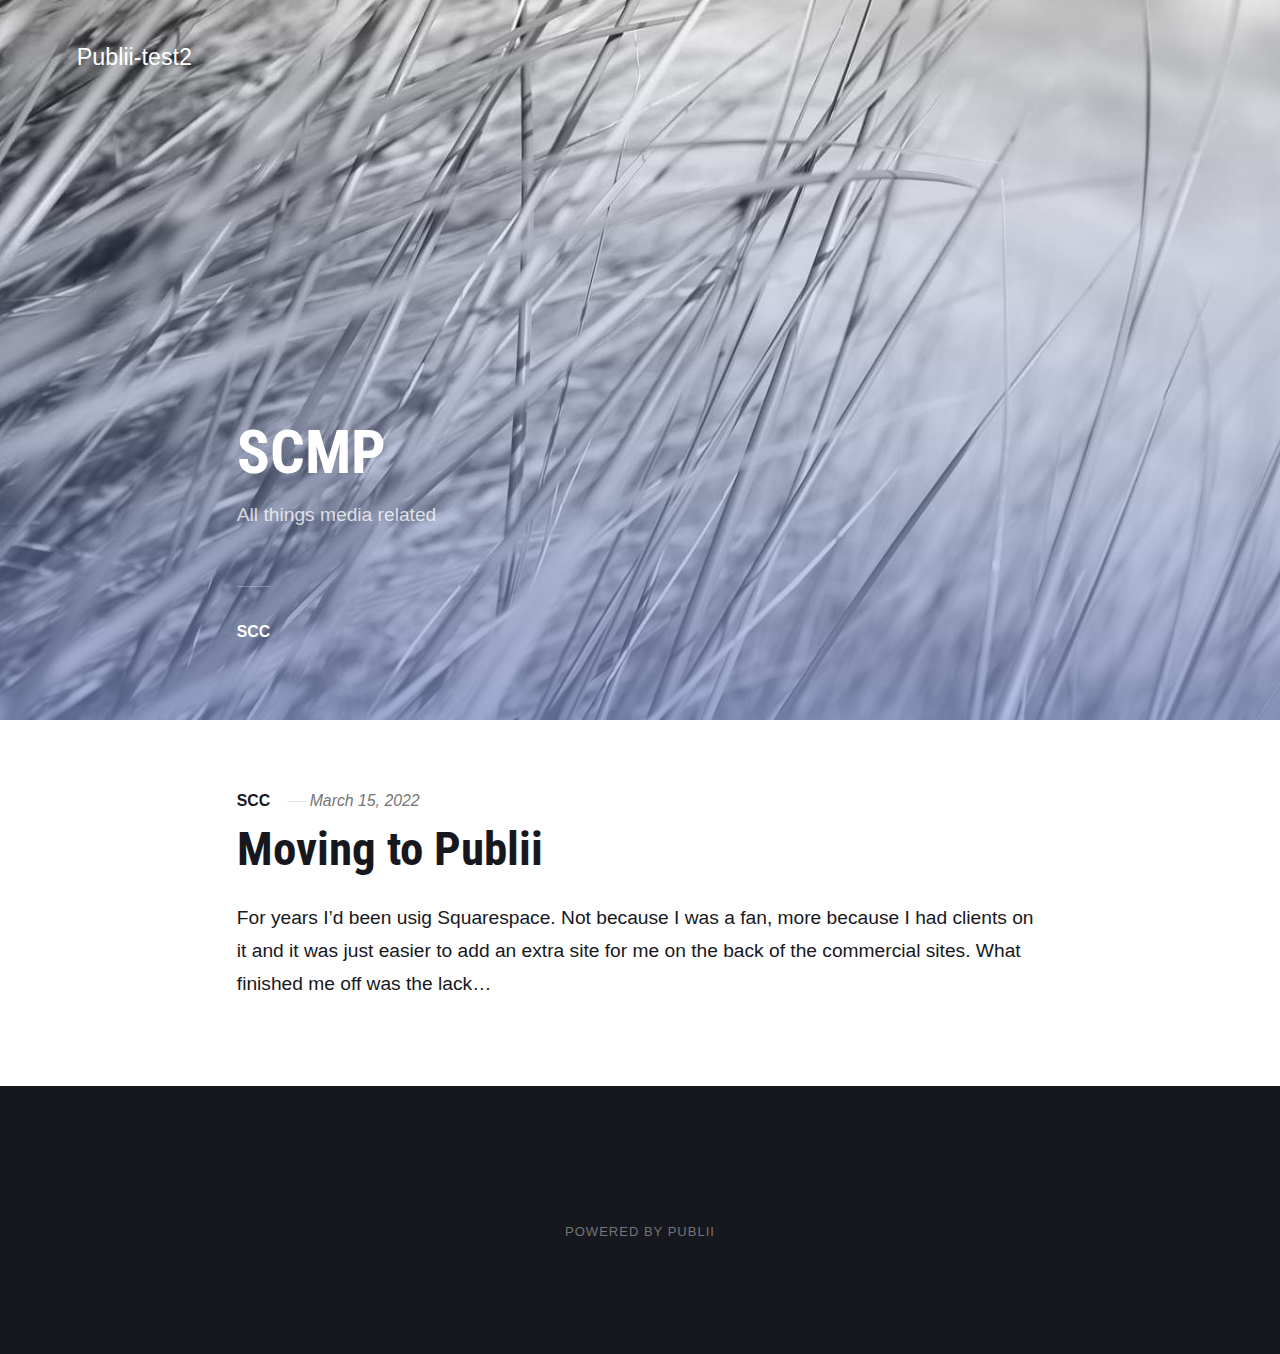
<file: index.html>
<!DOCTYPE html><html lang="en"><head><meta charset="utf-8"><meta http-equiv="X-UA-Compatible" content="IE=edge"><meta name="viewport" content="width=device-width,initial-scale=1"><title>Publii-test2</title><meta name="generator" content="Publii Open-Source CMS for Static Site"><link rel="canonical" href="https://simon-scmp.github.io/publii-test/"><link rel="alternate" type="application/atom+xml" href="https://simon-scmp.github.io/publii-test/feed.xml"><link rel="alternate" type="application/json" href="https://simon-scmp.github.io/publii-test/feed.json"><meta property="og:title" content="Publii-test2"><meta property="og:site_name" content="Publii-test2"><meta property="og:description" content=""><meta property="og:url" content="https://simon-scmp.github.io/publii-test/"><meta property="og:type" content="website"><link rel="preconnect" href="https://fonts.gstatic.com/" crossorigin><link href="https://fonts.googleapis.com/css?family=Roboto+Condensed:400,700&amp;subset=latin-ext&amp;display=swap" rel="stylesheet"><style>:root{--body-font:-apple-system,BlinkMacSystemFont,"Segoe UI",Roboto,Oxygen,Ubuntu,Cantarell,"Fira Sans","Droid Sans","Helvetica Neue",Arial,sans-serif,"Apple Color Emoji","Segoe UI Emoji","Segoe UI Symbol";--heading-font:'Roboto Condensed',sans-serif;--logo-font:'Roboto Condensed',sans-serif;--menu-font:-apple-system,BlinkMacSystemFont,"Segoe UI",Roboto,Oxygen,Ubuntu,Cantarell,"Fira Sans","Droid Sans","Helvetica Neue",Arial,sans-serif,"Apple Color Emoji","Segoe UI Emoji","Segoe UI Symbol"}</style><link rel="stylesheet" href="https://simon-scmp.github.io/publii-test/assets/css/style.css?v=6f6d88a4f6de44ab1338890a7633c37f"><script type="application/ld+json">{"@context":"http://schema.org","@type":"Organization","name":"Publii-test2","url":"https://simon-scmp.github.io/publii-test/"}</script></head><body><div class="site-container"><header class="top" id="js-header"><a class="logo" href="https://simon-scmp.github.io/publii-test/">Publii-test2</a></header><main><div class="hero"><figure class="hero__image hero__image--overlay"><img src="https://simon-scmp.github.io/publii-test/media/website/_DSF6625.jpg" srcset="https://simon-scmp.github.io/publii-test/media/website/responsive/_DSF6625-xs.jpg 300w, https://simon-scmp.github.io/publii-test/media/website/responsive/_DSF6625-sm.jpg 480w, https://simon-scmp.github.io/publii-test/media/website/responsive/_DSF6625-md.jpg 768w, https://simon-scmp.github.io/publii-test/media/website/responsive/_DSF6625-lg.jpg 1024w, https://simon-scmp.github.io/publii-test/media/website/responsive/_DSF6625-xl.jpg 1360w, https://simon-scmp.github.io/publii-test/media/website/responsive/_DSF6625-2xl.jpg 1600w" sizes="(max-width: 1600px) 100vw, 1600px" loading="eager" width="1600" height="1063" alt=""></figure><header class="hero__content"><div class="wrapper"><h1>SCMP</h1><p>All things media related</p><div class="post__meta post__meta--author"><a href="https://simon-scmp.github.io/publii-test/authors/scc/" class="feed__author invert">SCC</a></div></div></header></div><div class="feed"><article class="feed__item"><header class="wrapper"><div class="feed__meta"><a href="https://simon-scmp.github.io/publii-test/authors/scc/" class="feed__author invert">SCC</a> <time datetime="2022-03-15T17:20" class="feed__date">March 15, 2022</time></div><h2><a href="https://simon-scmp.github.io/publii-test/moving-to-publii.html" class="invert">Moving to Publii</a></h2></header><div class="wrapper"><p>For years I’d been usig Squarespace. Not because I was a fan, more because I had clients on it and it was just easier to add an extra site for me on the back of the commercial sites. What finished me off was the lack&hellip;</p></div></article></div></main><footer class="footer"><div class="footer__copyright"><p>Powered by Publii</p></div><button class="footer__bttop js-footer__bttop" aria-label="Back to top"><svg><title>Back to top</title><use xlink:href="https://simon-scmp.github.io/publii-test/assets/svg/svg-map.svg#toparrow"/></svg></button></footer></div><script>window.publiiThemeMenuConfig = {    
        mobileMenuMode: 'sidebar',
        animationSpeed: 300,
        submenuWidth: 'auto',
        doubleClickTime: 500,
        mobileMenuExpandableSubmenus: true, 
        relatedContainerForOverlayMenuSelector: '.top',
   };</script><script defer="defer" src="https://simon-scmp.github.io/publii-test/assets/js/scripts.min.js?v=48e9576b9741cf2a93ab25c5689c9f5d"></script><script>var images = document.querySelectorAll('img[loading]');

        for (var i = 0; i < images.length; i++) {
            if (images[i].complete) {
                images[i].classList.add('is-loaded');
            } else {
                images[i].addEventListener('load', function () {
                    this.classList.add('is-loaded');
                }, false);
            }
        }</script></body></html>
</file>
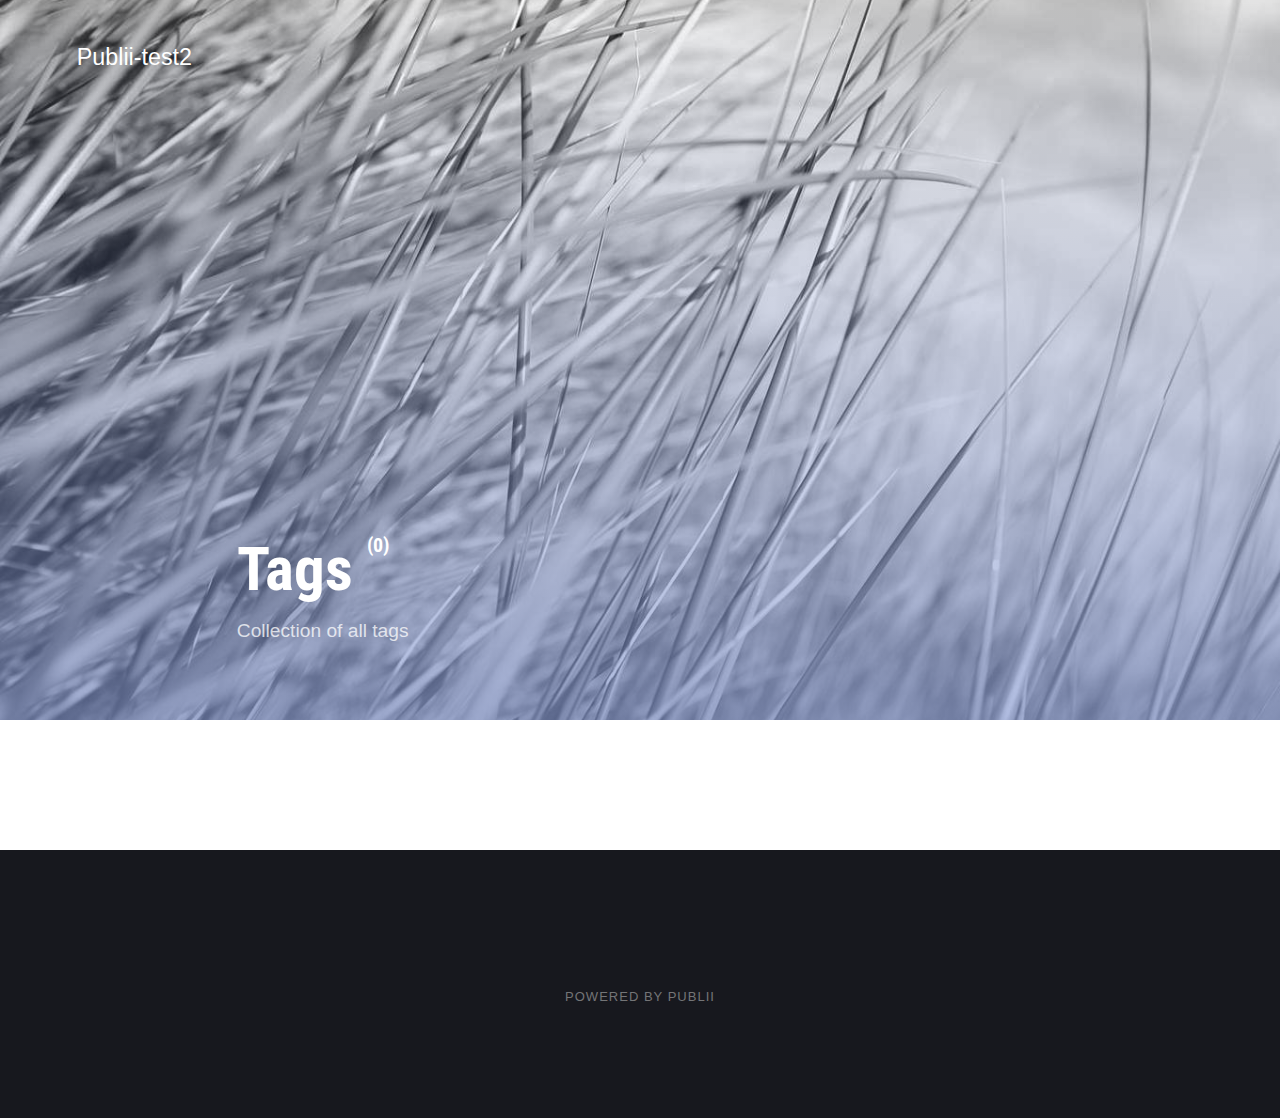
<file: tags/index.html>
<!DOCTYPE html><html lang="en"><head><meta charset="utf-8"><meta http-equiv="X-UA-Compatible" content="IE=edge"><meta name="viewport" content="width=device-width,initial-scale=1"><title>All tags - Publii-test2</title><meta name="robots" content="noindex, follow"><meta name="generator" content="Publii Open-Source CMS for Static Site"><link rel="alternate" type="application/atom+xml" href="https://simon-scmp.github.io/publii-test/feed.xml"><link rel="alternate" type="application/json" href="https://simon-scmp.github.io/publii-test/feed.json"><meta property="og:title" content="Publii-test2"><meta property="og:site_name" content="Publii-test2"><meta property="og:description" content=""><meta property="og:url" content="https://simon-scmp.github.io/publii-test/tags/"><meta property="og:type" content="website"><link rel="preconnect" href="https://fonts.gstatic.com/" crossorigin><link href="https://fonts.googleapis.com/css?family=Roboto+Condensed:400,700&amp;subset=latin-ext&amp;display=swap" rel="stylesheet"><style>:root{--body-font:-apple-system,BlinkMacSystemFont,"Segoe UI",Roboto,Oxygen,Ubuntu,Cantarell,"Fira Sans","Droid Sans","Helvetica Neue",Arial,sans-serif,"Apple Color Emoji","Segoe UI Emoji","Segoe UI Symbol";--heading-font:'Roboto Condensed',sans-serif;--logo-font:'Roboto Condensed',sans-serif;--menu-font:-apple-system,BlinkMacSystemFont,"Segoe UI",Roboto,Oxygen,Ubuntu,Cantarell,"Fira Sans","Droid Sans","Helvetica Neue",Arial,sans-serif,"Apple Color Emoji","Segoe UI Emoji","Segoe UI Symbol"}</style><link rel="stylesheet" href="https://simon-scmp.github.io/publii-test/assets/css/style.css?v=6f6d88a4f6de44ab1338890a7633c37f"><script type="application/ld+json">{"@context":"http://schema.org","@type":"Organization","name":"Publii-test2","url":"https://simon-scmp.github.io/publii-test/"}</script></head><body><div class="site-container"><header class="top" id="js-header"><a class="logo" href="https://simon-scmp.github.io/publii-test/">Publii-test2</a></header><main><div class="hero"><figure class="hero__image hero__image--overlay"><img src="https://simon-scmp.github.io/publii-test/media/website/_DSF6625.jpg" srcset="https://simon-scmp.github.io/publii-test/media/website/responsive/_DSF6625-xs.jpg 300w, https://simon-scmp.github.io/publii-test/media/website/responsive/_DSF6625-sm.jpg 480w, https://simon-scmp.github.io/publii-test/media/website/responsive/_DSF6625-md.jpg 768w, https://simon-scmp.github.io/publii-test/media/website/responsive/_DSF6625-lg.jpg 1024w, https://simon-scmp.github.io/publii-test/media/website/responsive/_DSF6625-xl.jpg 1360w, https://simon-scmp.github.io/publii-test/media/website/responsive/_DSF6625-2xl.jpg 1600w" sizes="(max-width: 1600px) 100vw, 1600px" loading="eager" width="1600" height="1063" alt=""></figure><header class="hero__content"><div class="wrapper"><h1>Tags <sup>(0)</sup></h1><p>Collection of all tags</p></div></header></div><div class="wrapper"><ul class="feed feed--grid"></ul></div></main><footer class="footer"><div class="footer__copyright"><p>Powered by Publii</p></div><button class="footer__bttop js-footer__bttop" aria-label="Back to top"><svg><title>Back to top</title><use xlink:href="https://simon-scmp.github.io/publii-test/assets/svg/svg-map.svg#toparrow"/></svg></button></footer></div><script>window.publiiThemeMenuConfig = {    
        mobileMenuMode: 'sidebar',
        animationSpeed: 300,
        submenuWidth: 'auto',
        doubleClickTime: 500,
        mobileMenuExpandableSubmenus: true, 
        relatedContainerForOverlayMenuSelector: '.top',
   };</script><script defer="defer" src="https://simon-scmp.github.io/publii-test/assets/js/scripts.min.js?v=48e9576b9741cf2a93ab25c5689c9f5d"></script><script>var images = document.querySelectorAll('img[loading]');

        for (var i = 0; i < images.length; i++) {
            if (images[i].complete) {
                images[i].classList.add('is-loaded');
            } else {
                images[i].addEventListener('load', function () {
                    this.classList.add('is-loaded');
                }, false);
            }
        }</script></body></html>
</file>
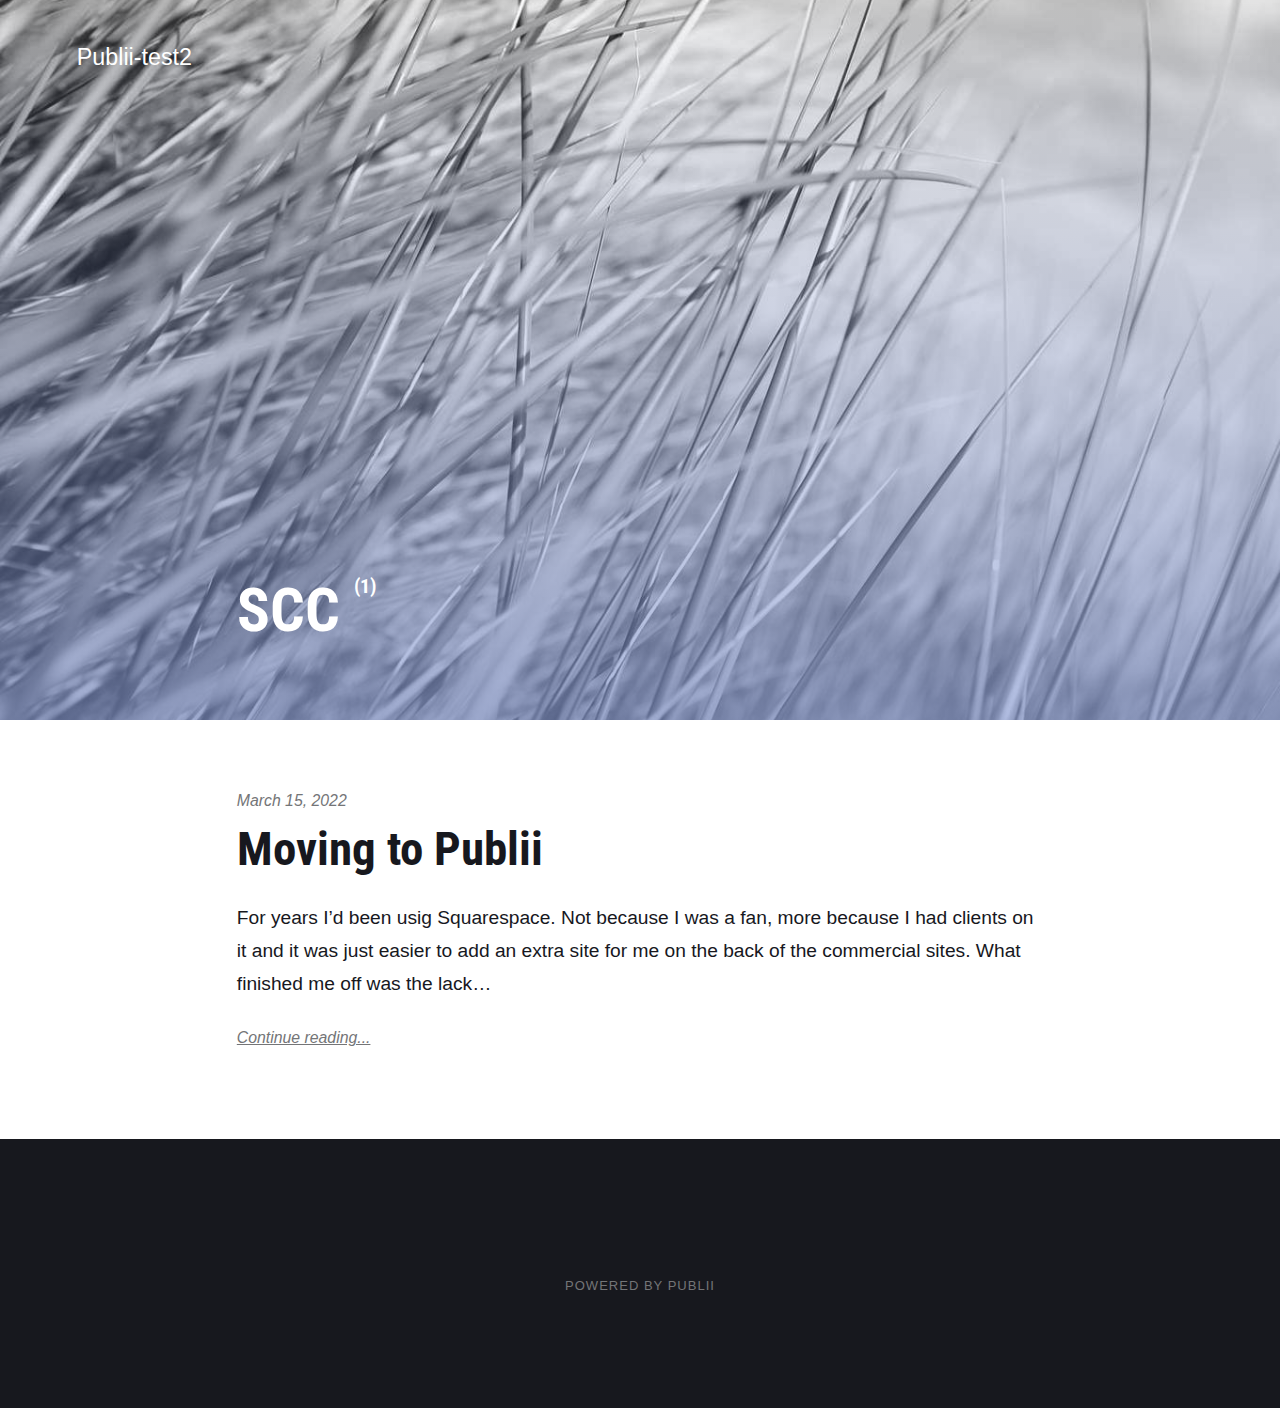
<file: authors/scc/index.html>
<!DOCTYPE html><html lang="en"><head><meta charset="utf-8"><meta http-equiv="X-UA-Compatible" content="IE=edge"><meta name="viewport" content="width=device-width,initial-scale=1"><title>Author: SCC - Publii-test2</title><meta name="robots" content="noindex, follow"><meta name="generator" content="Publii Open-Source CMS for Static Site"><link rel="alternate" type="application/atom+xml" href="https://simon-scmp.github.io/publii-test/feed.xml"><link rel="alternate" type="application/json" href="https://simon-scmp.github.io/publii-test/feed.json"><meta property="og:title" content="SCC"><meta property="og:site_name" content="Publii-test2"><meta property="og:description" content=""><meta property="og:url" content="https://simon-scmp.github.io/publii-test/authors/scc/"><meta property="og:type" content="website"><link rel="preconnect" href="https://fonts.gstatic.com/" crossorigin><link href="https://fonts.googleapis.com/css?family=Roboto+Condensed:400,700&amp;subset=latin-ext&amp;display=swap" rel="stylesheet"><style>:root{--body-font:-apple-system,BlinkMacSystemFont,"Segoe UI",Roboto,Oxygen,Ubuntu,Cantarell,"Fira Sans","Droid Sans","Helvetica Neue",Arial,sans-serif,"Apple Color Emoji","Segoe UI Emoji","Segoe UI Symbol";--heading-font:'Roboto Condensed',sans-serif;--logo-font:'Roboto Condensed',sans-serif;--menu-font:-apple-system,BlinkMacSystemFont,"Segoe UI",Roboto,Oxygen,Ubuntu,Cantarell,"Fira Sans","Droid Sans","Helvetica Neue",Arial,sans-serif,"Apple Color Emoji","Segoe UI Emoji","Segoe UI Symbol"}</style><link rel="stylesheet" href="https://simon-scmp.github.io/publii-test/assets/css/style.css?v=6f6d88a4f6de44ab1338890a7633c37f"><script type="application/ld+json">{"@context":"http://schema.org","@type":"Organization","name":"Publii-test2","url":"https://simon-scmp.github.io/publii-test/"}</script></head><body><div class="site-container"><header class="top" id="js-header"><a class="logo" href="https://simon-scmp.github.io/publii-test/">Publii-test2</a></header><main><div class="hero author"><figure class="hero__image hero__image--overlay"><img src="https://simon-scmp.github.io/publii-test/media/website/_DSF6625.jpg" srcset="https://simon-scmp.github.io/publii-test/media/website/responsive/_DSF6625-xs.jpg 300w, https://simon-scmp.github.io/publii-test/media/website/responsive/_DSF6625-sm.jpg 480w, https://simon-scmp.github.io/publii-test/media/website/responsive/_DSF6625-md.jpg 768w, https://simon-scmp.github.io/publii-test/media/website/responsive/_DSF6625-lg.jpg 1024w, https://simon-scmp.github.io/publii-test/media/website/responsive/_DSF6625-xl.jpg 1360w, https://simon-scmp.github.io/publii-test/media/website/responsive/_DSF6625-2xl.jpg 1600w" sizes="(max-width: 1600px) 100vw, 1600px" loading="eager" width="1600" height="1063" alt=""></figure><header class="hero__content"><div class="wrapper"><h1>SCC <sup>(1)</sup></h1></div></header></div><div class="feed"><article class="feed__item"><header class="wrapper"><div class="feed__meta"><time datetime="2022-03-15T17:20" class="feed__date">March 15, 2022</time></div><h2><a href="https://simon-scmp.github.io/publii-test/moving-to-publii.html" class="invert">Moving to Publii</a></h2></header><div class="wrapper"><p>For years I’d been usig Squarespace. Not because I was a fan, more because I had clients on it and it was just easier to add an extra site for me on the back of the commercial sites. What finished me off was the lack&hellip;</p><a href="https://simon-scmp.github.io/publii-test/moving-to-publii.html" class="readmore feed__readmore invert">Continue reading...</a></div></article></div></main><footer class="footer"><div class="footer__copyright"><p>Powered by Publii</p></div><button class="footer__bttop js-footer__bttop" aria-label="Back to top"><svg><title>Back to top</title><use xlink:href="https://simon-scmp.github.io/publii-test/assets/svg/svg-map.svg#toparrow"/></svg></button></footer></div><script>window.publiiThemeMenuConfig = {    
        mobileMenuMode: 'sidebar',
        animationSpeed: 300,
        submenuWidth: 'auto',
        doubleClickTime: 500,
        mobileMenuExpandableSubmenus: true, 
        relatedContainerForOverlayMenuSelector: '.top',
   };</script><script defer="defer" src="https://simon-scmp.github.io/publii-test/assets/js/scripts.min.js?v=48e9576b9741cf2a93ab25c5689c9f5d"></script><script>var images = document.querySelectorAll('img[loading]');

        for (var i = 0; i < images.length; i++) {
            if (images[i].complete) {
                images[i].classList.add('is-loaded');
            } else {
                images[i].addEventListener('load', function () {
                    this.classList.add('is-loaded');
                }, false);
            }
        }</script></body></html>
</file>
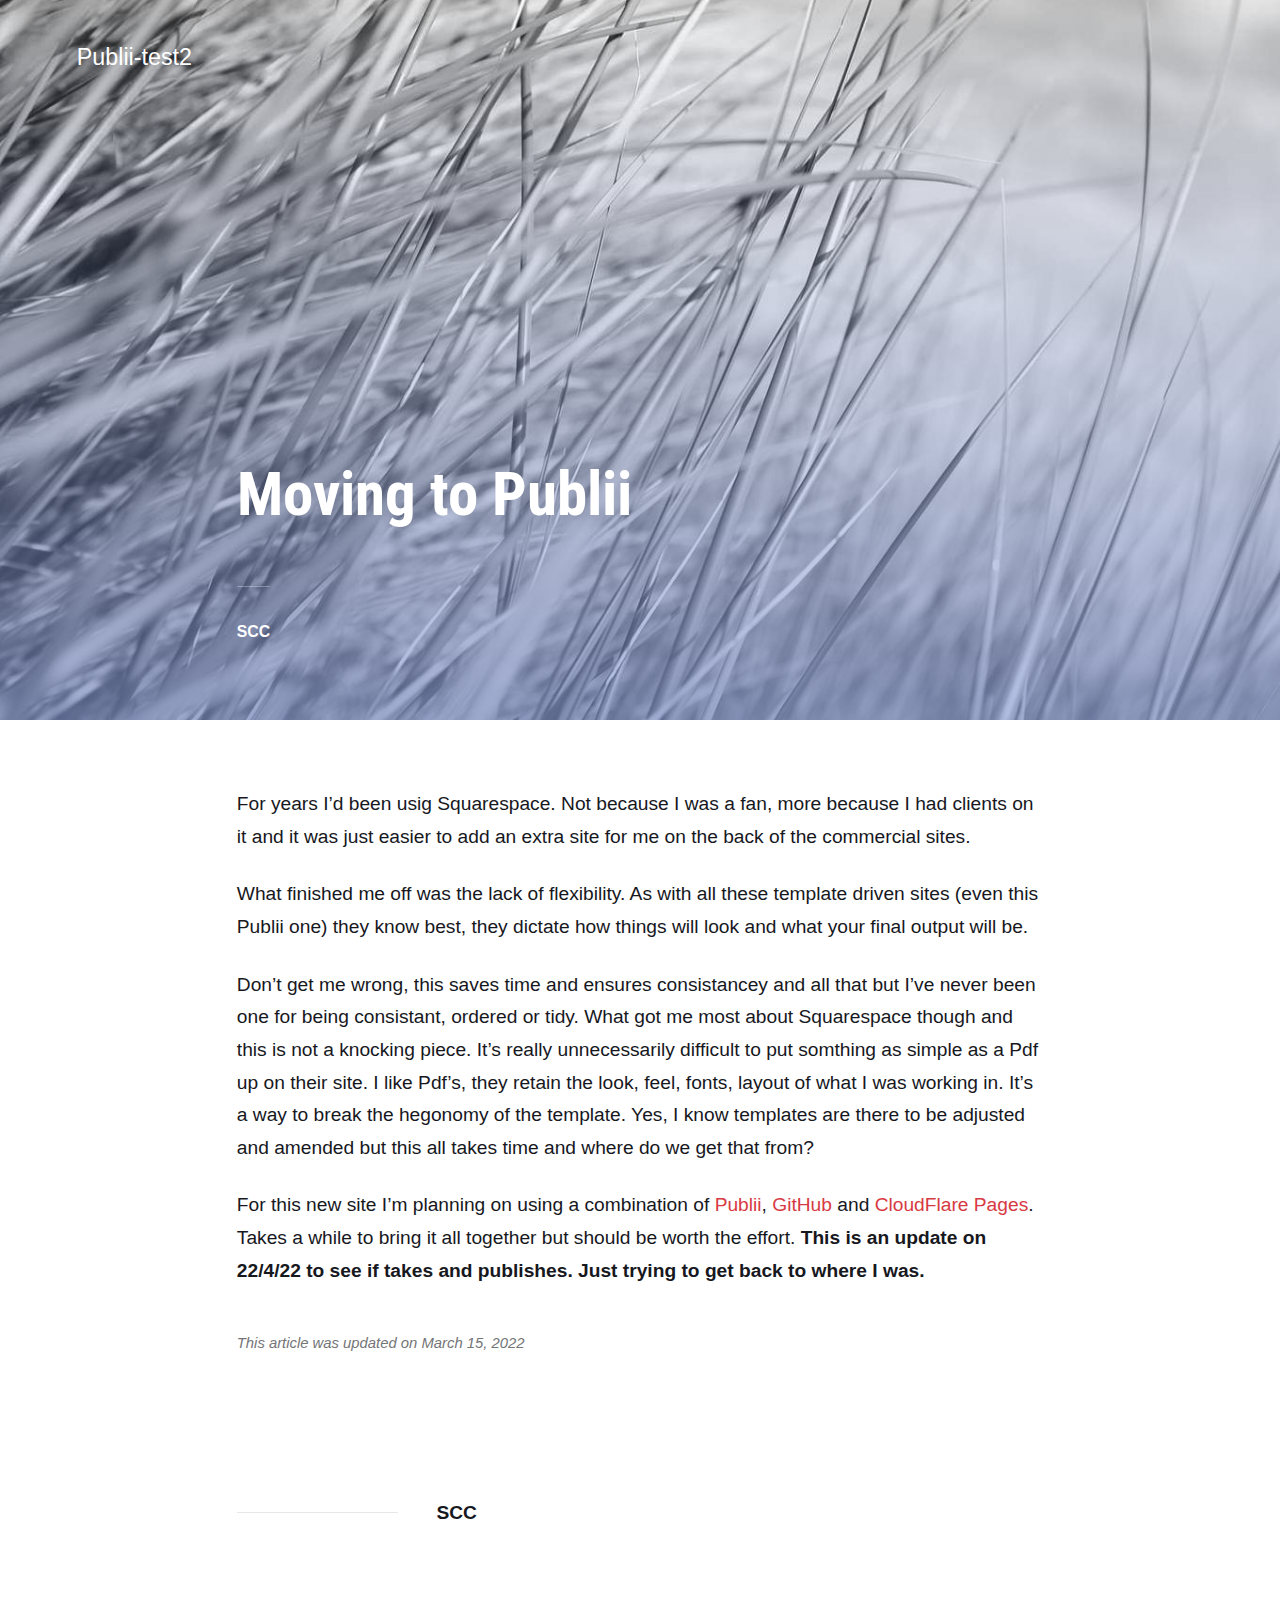
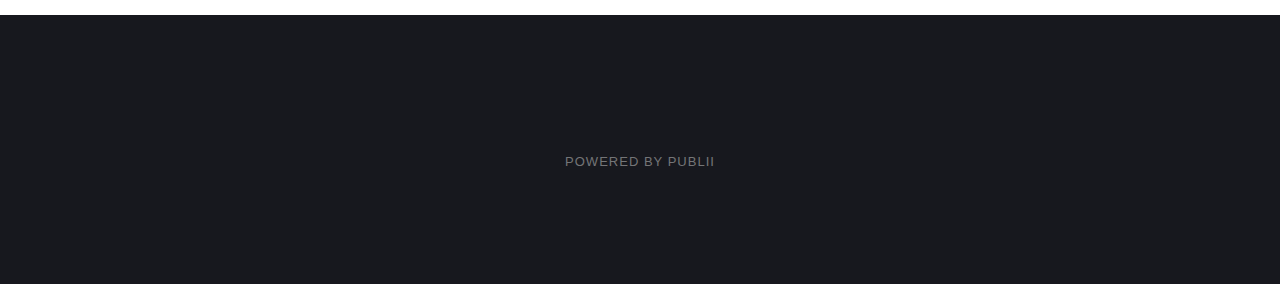
<file: moving-to-publii.html>
<!DOCTYPE html><html lang="en"><head><meta charset="utf-8"><meta http-equiv="X-UA-Compatible" content="IE=edge"><meta name="viewport" content="width=device-width,initial-scale=1"><title>Moving to Publii - Publii-test2</title><meta name="description" content="For years I’d been usig Squarespace. Not because I was a fan, more because I had clients on it and it was just easier to add an extra site for me on the back of the commercial sites. What finished me off was the lack&hellip;"><meta name="generator" content="Publii Open-Source CMS for Static Site"><link rel="canonical" href="https://simon-scmp.github.io/publii-test/moving-to-publii.html"><link rel="alternate" type="application/atom+xml" href="https://simon-scmp.github.io/publii-test/feed.xml"><link rel="alternate" type="application/json" href="https://simon-scmp.github.io/publii-test/feed.json"><meta property="og:title" content="Moving to Publii"><meta property="og:site_name" content="Publii-test2"><meta property="og:description" content="For years I’d been usig Squarespace. Not because I was a fan, more because I had clients on it and it was just easier to add an extra site for me on the back of the commercial sites. What finished me off was the lack&hellip;"><meta property="og:url" content="https://simon-scmp.github.io/publii-test/moving-to-publii.html"><meta property="og:type" content="article"><link rel="preconnect" href="https://fonts.gstatic.com/" crossorigin><link href="https://fonts.googleapis.com/css?family=Roboto+Condensed:400,700&amp;subset=latin-ext&amp;display=swap" rel="stylesheet"><style>:root{--body-font:-apple-system,BlinkMacSystemFont,"Segoe UI",Roboto,Oxygen,Ubuntu,Cantarell,"Fira Sans","Droid Sans","Helvetica Neue",Arial,sans-serif,"Apple Color Emoji","Segoe UI Emoji","Segoe UI Symbol";--heading-font:'Roboto Condensed',sans-serif;--logo-font:'Roboto Condensed',sans-serif;--menu-font:-apple-system,BlinkMacSystemFont,"Segoe UI",Roboto,Oxygen,Ubuntu,Cantarell,"Fira Sans","Droid Sans","Helvetica Neue",Arial,sans-serif,"Apple Color Emoji","Segoe UI Emoji","Segoe UI Symbol"}</style><link rel="stylesheet" href="https://simon-scmp.github.io/publii-test/assets/css/style.css?v=6f6d88a4f6de44ab1338890a7633c37f"><script type="application/ld+json">{"@context":"http://schema.org","@type":"Article","mainEntityOfPage":{"@type":"WebPage","@id":"https://simon-scmp.github.io/publii-test/moving-to-publii.html"},"headline":"Moving to Publii","datePublished":"2022-03-15T17:20","dateModified":"2022-03-15T17:34","description":"For years I’d been usig Squarespace. Not because I was a fan, more because I had clients on it and it was just easier to add an extra site for me on the back of the commercial sites. What finished me off was the lack&hellip;","author":{"@type":"Person","name":"SCC"},"publisher":{"@type":"Organization","name":"SCC"}}</script></head><body><div class="site-container"><header class="top" id="js-header"><a class="logo" href="https://simon-scmp.github.io/publii-test/">Publii-test2</a></header><main><article class="post"><div class="hero"><figure class="hero__image hero__image--overlay"><img src="https://simon-scmp.github.io/publii-test/media/website/_DSF6625.jpg" srcset="https://simon-scmp.github.io/publii-test/media/website/responsive/_DSF6625-xs.jpg 300w, https://simon-scmp.github.io/publii-test/media/website/responsive/_DSF6625-sm.jpg 480w, https://simon-scmp.github.io/publii-test/media/website/responsive/_DSF6625-md.jpg 768w, https://simon-scmp.github.io/publii-test/media/website/responsive/_DSF6625-lg.jpg 1024w, https://simon-scmp.github.io/publii-test/media/website/responsive/_DSF6625-xl.jpg 1360w, https://simon-scmp.github.io/publii-test/media/website/responsive/_DSF6625-2xl.jpg 1600w" sizes="(max-width: 1600px) 100vw, 1600px" loading="eager" alt=""></figure><header class="hero__content"><div class="wrapper"><h1>Moving to Publii</h1><div class="post__meta post__meta--author"><a href="https://simon-scmp.github.io/publii-test/authors/scc/" class="feed__author invert">SCC</a></div></div></header></div><div class="wrapper post__entry"><p>For years I’d been usig Squarespace. Not because I was a fan, more because I had clients on it and it was just easier to add an extra site for me on the back of the commercial sites.</p><p>What finished me off was the lack of flexibility. As with all these template driven sites (even this Publii one) they know best, they dictate how things will look and what your final output will be.</p><p>Don’t get me wrong, this saves time and ensures consistancey and all that but I’ve never been one for being consistant, ordered or tidy. What got me most about Squarespace though and this is not a knocking piece. It’s really unnecessarily difficult to put somthing as simple as a Pdf up on their site. I like Pdf’s, they retain the look, feel, fonts, layout of what I was working in. It’s a way to break the hegonomy of the template. Yes, I know templates are there to be adjusted and amended but this all takes time and where do we get that from?</p><p>For this new site I’m planning on using a combination of <a href="https://getpublii.com">Publii</a>, <a href="https://github.com">GitHub</a> and <a href="https://pages.cloudflare.com">CloudFlare Pages</a>. Takes a while to bring it all together but should be worth the effort. <b>This is an update on 22/4/22 to see if takes and publishes. Just trying to get back to where I was.</b></p></div><footer class="wrapper post__footer"><p class="post__last-updated">This article was updated on March 15, 2022</p><div class="post__share"></div><div class="post__bio bio"><div class="bio__info"><h3 class="bio__name"><a href="https://simon-scmp.github.io/publii-test/authors/scc/" class="invert" rel="author">SCC</a></h3></div></div></footer></article></main><footer class="footer"><div class="footer__copyright"><p>Powered by Publii</p></div><button class="footer__bttop js-footer__bttop" aria-label="Back to top"><svg><title>Back to top</title><use xlink:href="https://simon-scmp.github.io/publii-test/assets/svg/svg-map.svg#toparrow"/></svg></button></footer></div><script>window.publiiThemeMenuConfig = {    
        mobileMenuMode: 'sidebar',
        animationSpeed: 300,
        submenuWidth: 'auto',
        doubleClickTime: 500,
        mobileMenuExpandableSubmenus: true, 
        relatedContainerForOverlayMenuSelector: '.top',
   };</script><script defer="defer" src="https://simon-scmp.github.io/publii-test/assets/js/scripts.min.js?v=48e9576b9741cf2a93ab25c5689c9f5d"></script><script>var images = document.querySelectorAll('img[loading]');

        for (var i = 0; i < images.length; i++) {
            if (images[i].complete) {
                images[i].classList.add('is-loaded');
            } else {
                images[i].addEventListener('load', function () {
                    this.classList.add('is-loaded');
                }, false);
            }
        }</script></body></html>
</file>
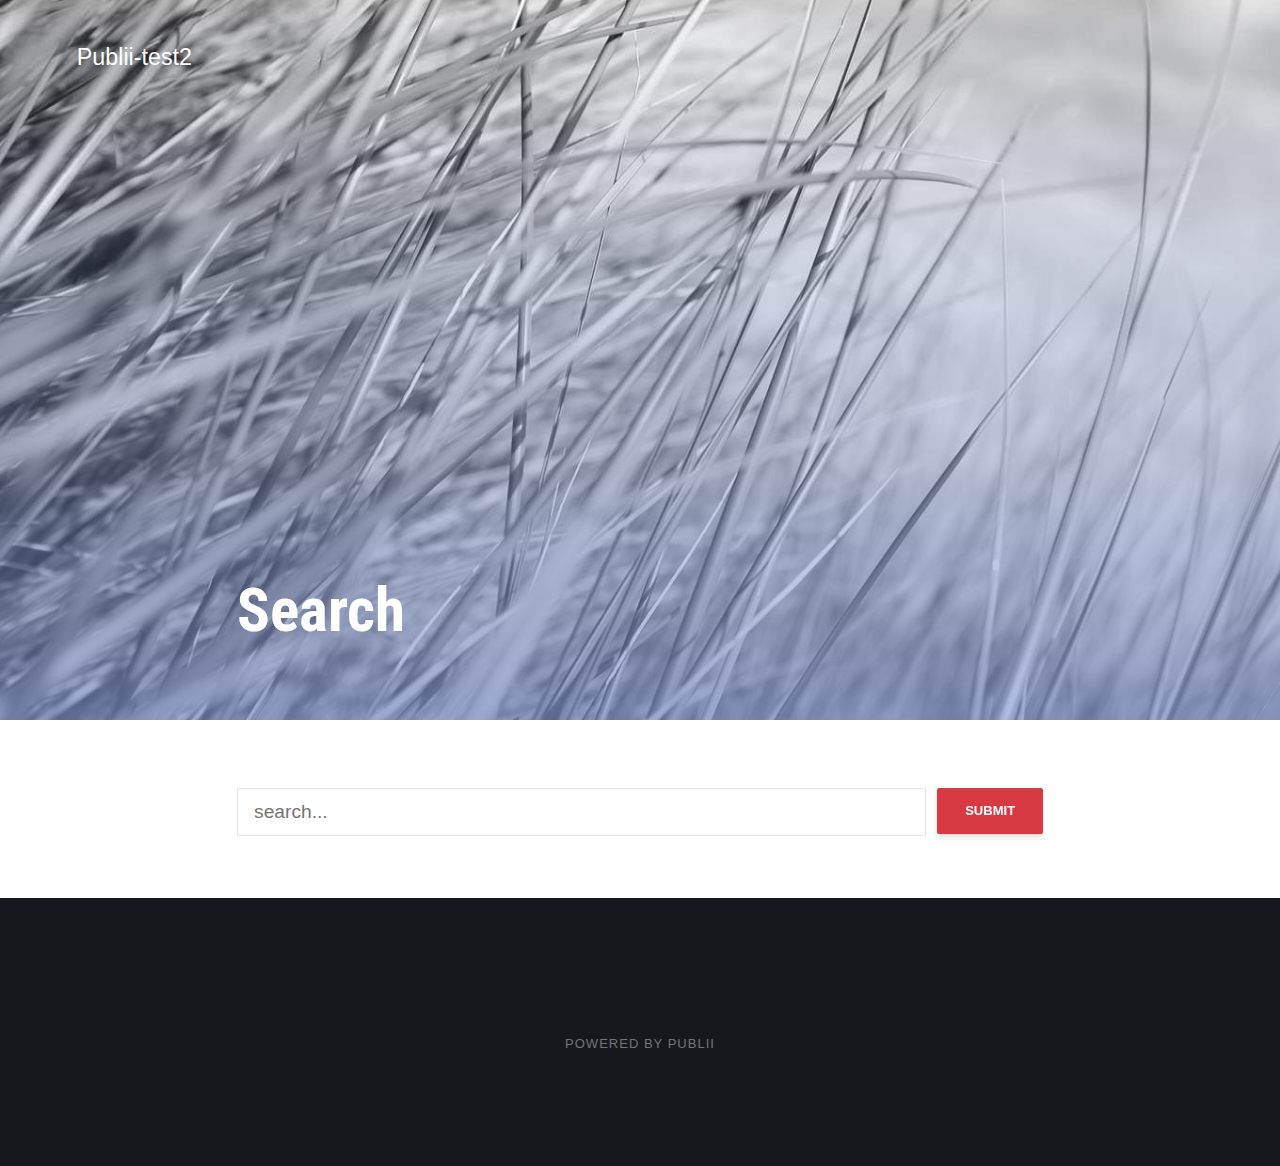
<file: search.html>
<!DOCTYPE html><html lang="en"><head><meta charset="utf-8"><meta http-equiv="X-UA-Compatible" content="IE=edge"><meta name="viewport" content="width=device-width,initial-scale=1"><title>Search - Publii-test2</title><meta name="robots" content="noindex, follow"><meta name="generator" content="Publii Open-Source CMS for Static Site"><link rel="alternate" type="application/atom+xml" href="https://simon-scmp.github.io/publii-test/feed.xml"><link rel="alternate" type="application/json" href="https://simon-scmp.github.io/publii-test/feed.json"><meta property="og:title" content="Publii-test2"><meta property="og:site_name" content="Publii-test2"><meta property="og:description" content=""><meta property="og:url" content="https://simon-scmp.github.io/publii-test/"><meta property="og:type" content="website"><link rel="preconnect" href="https://fonts.gstatic.com/" crossorigin><link href="https://fonts.googleapis.com/css?family=Roboto+Condensed:400,700&amp;subset=latin-ext&amp;display=swap" rel="stylesheet"><style>:root{--body-font:-apple-system,BlinkMacSystemFont,"Segoe UI",Roboto,Oxygen,Ubuntu,Cantarell,"Fira Sans","Droid Sans","Helvetica Neue",Arial,sans-serif,"Apple Color Emoji","Segoe UI Emoji","Segoe UI Symbol";--heading-font:'Roboto Condensed',sans-serif;--logo-font:'Roboto Condensed',sans-serif;--menu-font:-apple-system,BlinkMacSystemFont,"Segoe UI",Roboto,Oxygen,Ubuntu,Cantarell,"Fira Sans","Droid Sans","Helvetica Neue",Arial,sans-serif,"Apple Color Emoji","Segoe UI Emoji","Segoe UI Symbol"}</style><link rel="stylesheet" href="https://simon-scmp.github.io/publii-test/assets/css/style.css?v=6f6d88a4f6de44ab1338890a7633c37f"><script type="application/ld+json">{"@context":"http://schema.org","@type":"Organization","name":"Publii-test2","url":"https://simon-scmp.github.io/publii-test/"}</script></head><body><div class="site-container"><header class="top" id="js-header"><a class="logo" href="https://simon-scmp.github.io/publii-test/">Publii-test2</a></header><main><article class="post search-page"><div class="hero"><figure class="hero__image hero__image--overlay"><img src="https://simon-scmp.github.io/publii-test/media/website/_DSF6625.jpg" srcset="https://simon-scmp.github.io/publii-test/media/website/responsive/_DSF6625-xs.jpg 300w, https://simon-scmp.github.io/publii-test/media/website/responsive/_DSF6625-sm.jpg 480w, https://simon-scmp.github.io/publii-test/media/website/responsive/_DSF6625-md.jpg 768w, https://simon-scmp.github.io/publii-test/media/website/responsive/_DSF6625-lg.jpg 1024w, https://simon-scmp.github.io/publii-test/media/website/responsive/_DSF6625-xl.jpg 1360w, https://simon-scmp.github.io/publii-test/media/website/responsive/_DSF6625-2xl.jpg 1600w" sizes="(max-width: 1600px) 100vw, 1600px" loading="eager" width="1600" height="1063" alt=""></figure><header class="hero__content"><div class="wrapper"><h1>Search</h1></div></header></div><div class="wrapper post__entry"><form action="https://simon-scmp.github.io/publii-test/search.html" class="search-page__form"><input type="search" name="q" placeholder="search..." class="search-page__input"> <button type="submit">Submit</button></form><script>(function () {
               var cx = '';
               var gcse = document.createElement('script');
               gcse.type  = 'text/javascript';
               gcse.async = true;
               gcse.src   = 'https://cse.google.com/cse.js?cx=' + cx;
               var s = document.getElementsByTagName('script')[0];
               s.parentNode.insertBefore(gcse, s);
            })();</script><gcse:searchresults-only></gcse:searchresults-only></div></article></main><footer class="footer"><div class="footer__copyright"><p>Powered by Publii</p></div><button class="footer__bttop js-footer__bttop" aria-label="Back to top"><svg><title>Back to top</title><use xlink:href="https://simon-scmp.github.io/publii-test/assets/svg/svg-map.svg#toparrow"/></svg></button></footer></div><script>window.publiiThemeMenuConfig = {    
        mobileMenuMode: 'sidebar',
        animationSpeed: 300,
        submenuWidth: 'auto',
        doubleClickTime: 500,
        mobileMenuExpandableSubmenus: true, 
        relatedContainerForOverlayMenuSelector: '.top',
   };</script><script defer="defer" src="https://simon-scmp.github.io/publii-test/assets/js/scripts.min.js?v=48e9576b9741cf2a93ab25c5689c9f5d"></script><script>var images = document.querySelectorAll('img[loading]');

        for (var i = 0; i < images.length; i++) {
            if (images[i].complete) {
                images[i].classList.add('is-loaded');
            } else {
                images[i].addEventListener('load', function () {
                    this.classList.add('is-loaded');
                }, false);
            }
        }</script></body></html>
</file>
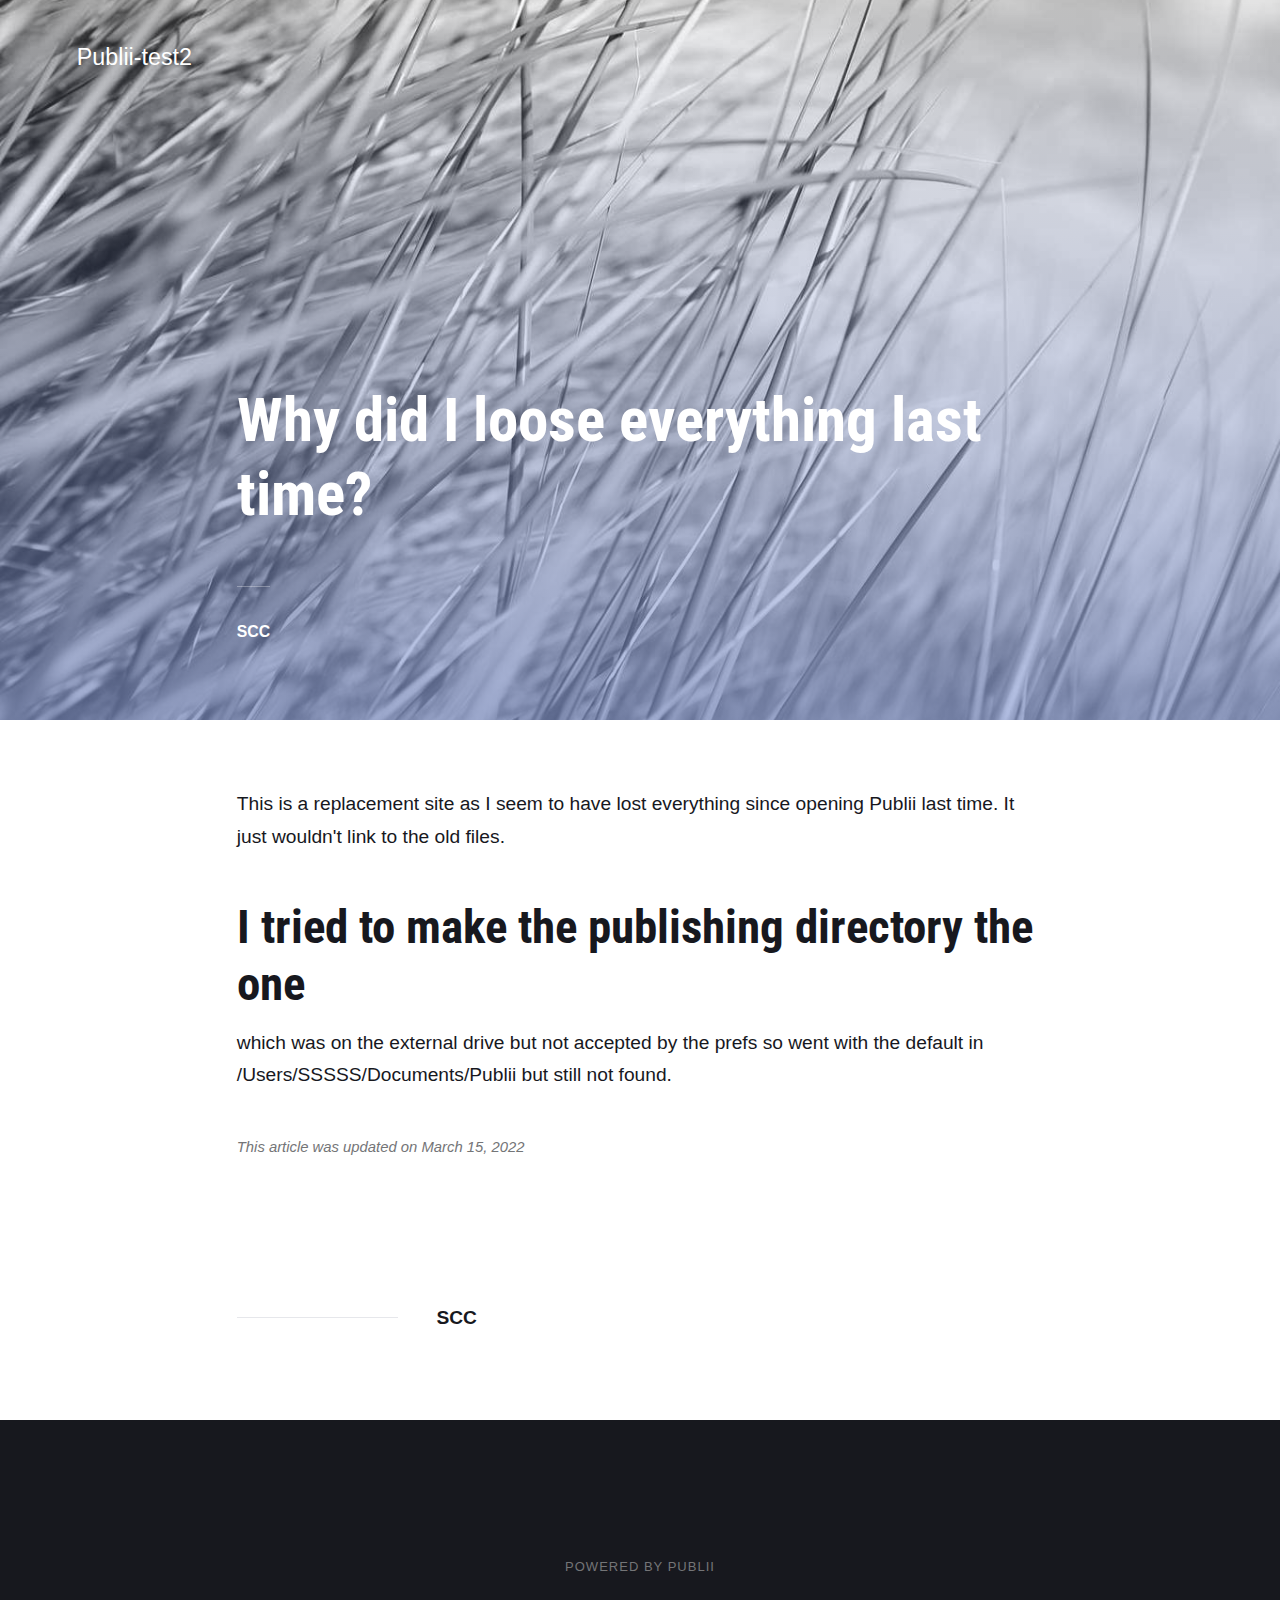
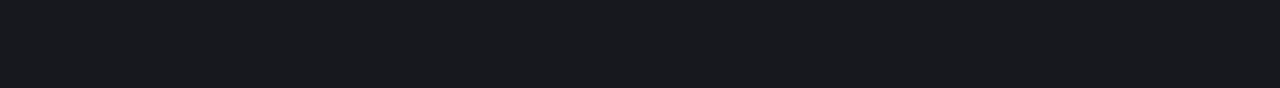
<file: why-did-i-loose-everything-last-time.html>
<!DOCTYPE html><html lang="en"><head><meta charset="utf-8"><meta http-equiv="X-UA-Compatible" content="IE=edge"><meta name="viewport" content="width=device-width,initial-scale=1"><title>Why did I loose everything last time? - Publii-test2</title><meta name="description" content=" This is a replacement site as I seem to have lost everything since opening Publii last time. It just wouldn't link to the old files. which was on the external drive but not accepted by the prefs so went with the default in /Users/SSSSS/Documents/Publii&hellip;"><meta name="generator" content="Publii Open-Source CMS for Static Site"><link rel="canonical" href="https://simon-scmp.github.io/publii-test/why-did-i-loose-everything-last-time.html"><link rel="alternate" type="application/atom+xml" href="https://simon-scmp.github.io/publii-test/feed.xml"><link rel="alternate" type="application/json" href="https://simon-scmp.github.io/publii-test/feed.json"><meta property="og:title" content="Why did I loose everything last time?"><meta property="og:site_name" content="Publii-test2"><meta property="og:description" content=" This is a replacement site as I seem to have lost everything since opening Publii last time. It just wouldn't link to the old files. which was on the external drive but not accepted by the prefs so went with the default in /Users/SSSSS/Documents/Publii&hellip;"><meta property="og:url" content="https://simon-scmp.github.io/publii-test/why-did-i-loose-everything-last-time.html"><meta property="og:type" content="article"><link rel="preconnect" href="https://fonts.gstatic.com/" crossorigin><link href="https://fonts.googleapis.com/css?family=Roboto+Condensed:400,700&amp;subset=latin-ext&amp;display=swap" rel="stylesheet"><style>:root{--body-font:-apple-system,BlinkMacSystemFont,"Segoe UI",Roboto,Oxygen,Ubuntu,Cantarell,"Fira Sans","Droid Sans","Helvetica Neue",Arial,sans-serif,"Apple Color Emoji","Segoe UI Emoji","Segoe UI Symbol";--heading-font:'Roboto Condensed',sans-serif;--logo-font:'Roboto Condensed',sans-serif;--menu-font:-apple-system,BlinkMacSystemFont,"Segoe UI",Roboto,Oxygen,Ubuntu,Cantarell,"Fira Sans","Droid Sans","Helvetica Neue",Arial,sans-serif,"Apple Color Emoji","Segoe UI Emoji","Segoe UI Symbol"}</style><link rel="stylesheet" href="https://simon-scmp.github.io/publii-test/assets/css/style.css?v=6f6d88a4f6de44ab1338890a7633c37f"><script type="application/ld+json">{"@context":"http://schema.org","@type":"Article","mainEntityOfPage":{"@type":"WebPage","@id":"https://simon-scmp.github.io/publii-test/why-did-i-loose-everything-last-time.html"},"headline":"Why did I loose everything last time?","datePublished":"2022-03-15T16:58","dateModified":"2022-03-15T17:22","description":" This is a replacement site as I seem to have lost everything since opening Publii last time. It just wouldn't link to the old files. which was on the external drive but not accepted by the prefs so went with the default in /Users/SSSSS/Documents/Publii&hellip;","author":{"@type":"Person","name":"SCC"},"publisher":{"@type":"Organization","name":"SCC"}}</script></head><body><div class="site-container"><header class="top" id="js-header"><a class="logo" href="https://simon-scmp.github.io/publii-test/">Publii-test2</a></header><main><article class="post"><div class="hero"><figure class="hero__image hero__image--overlay"><img src="https://simon-scmp.github.io/publii-test/media/website/_DSF6625.jpg" srcset="https://simon-scmp.github.io/publii-test/media/website/responsive/_DSF6625-xs.jpg 300w, https://simon-scmp.github.io/publii-test/media/website/responsive/_DSF6625-sm.jpg 480w, https://simon-scmp.github.io/publii-test/media/website/responsive/_DSF6625-md.jpg 768w, https://simon-scmp.github.io/publii-test/media/website/responsive/_DSF6625-lg.jpg 1024w, https://simon-scmp.github.io/publii-test/media/website/responsive/_DSF6625-xl.jpg 1360w, https://simon-scmp.github.io/publii-test/media/website/responsive/_DSF6625-2xl.jpg 1600w" sizes="(max-width: 1600px) 100vw, 1600px" loading="eager" alt=""></figure><header class="hero__content"><div class="wrapper"><h1>Why did I loose everything last time?</h1><div class="post__meta post__meta--author"><a href="https://simon-scmp.github.io/publii-test/authors/scc/" class="feed__author invert">SCC</a></div></div></header></div><div class="wrapper post__entry"><p>This is a replacement site as I seem to have lost everything since opening Publii last time. It just wouldn't link to the old files.</p><h2 id="i-tried-to-make-the-publishing-directory-the-one">I tried to make the publishing directory the one</h2><p>which was on the external drive but not accepted by the prefs so went with the default in /Users/SSSSS/Documents/Publii but still not found.</p><p></p></div><footer class="wrapper post__footer"><p class="post__last-updated">This article was updated on March 15, 2022</p><div class="post__share"></div><div class="post__bio bio"><div class="bio__info"><h3 class="bio__name"><a href="https://simon-scmp.github.io/publii-test/authors/scc/" class="invert" rel="author">SCC</a></h3></div></div></footer></article></main><footer class="footer"><div class="footer__copyright"><p>Powered by Publii</p></div><button class="footer__bttop js-footer__bttop" aria-label="Back to top"><svg><title>Back to top</title><use xlink:href="https://simon-scmp.github.io/publii-test/assets/svg/svg-map.svg#toparrow"/></svg></button></footer></div><script>window.publiiThemeMenuConfig = {    
        mobileMenuMode: 'sidebar',
        animationSpeed: 300,
        submenuWidth: 'auto',
        doubleClickTime: 500,
        mobileMenuExpandableSubmenus: true, 
        relatedContainerForOverlayMenuSelector: '.top',
   };</script><script defer="defer" src="https://simon-scmp.github.io/publii-test/assets/js/scripts.min.js?v=48e9576b9741cf2a93ab25c5689c9f5d"></script><script>var images = document.querySelectorAll('img[loading]');

        for (var i = 0; i < images.length; i++) {
            if (images[i].complete) {
                images[i].classList.add('is-loaded');
            } else {
                images[i].addEventListener('load', function () {
                    this.classList.add('is-loaded');
                }, false);
            }
        }</script></body></html>
</file>
